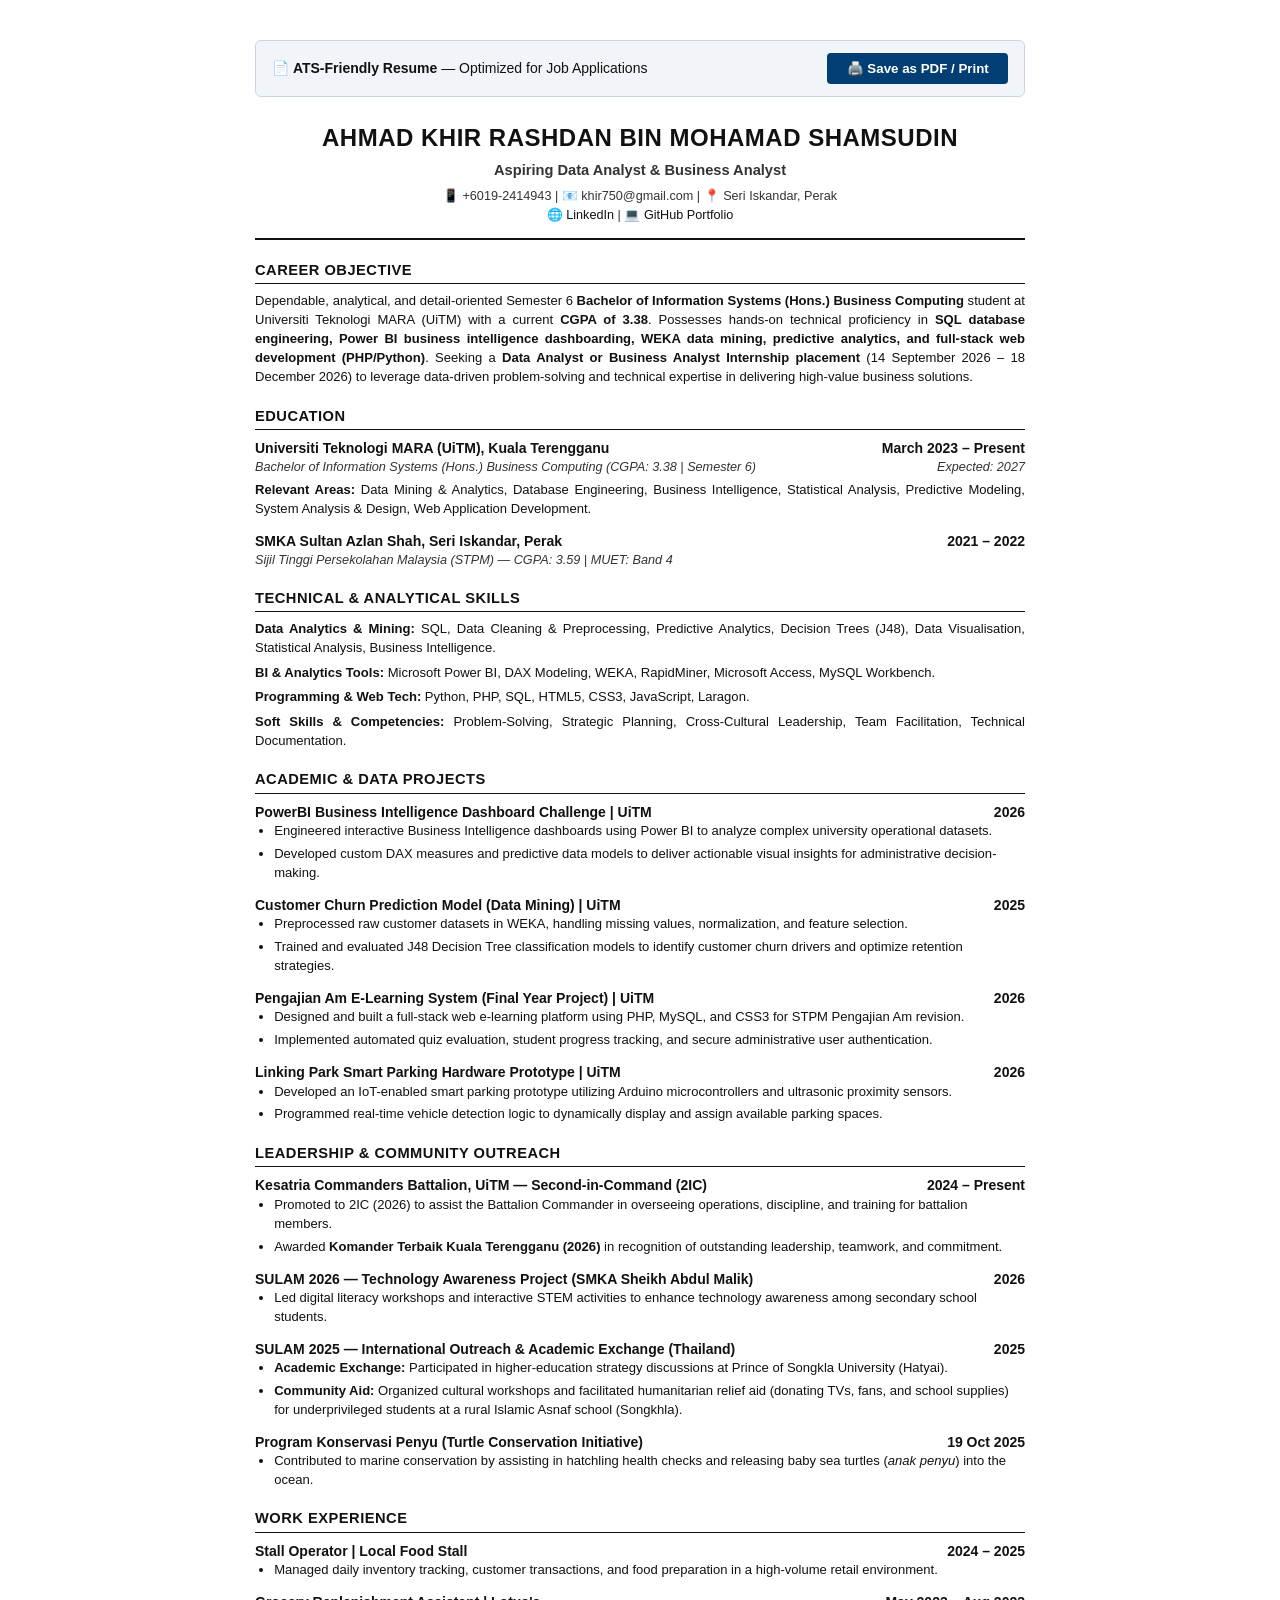
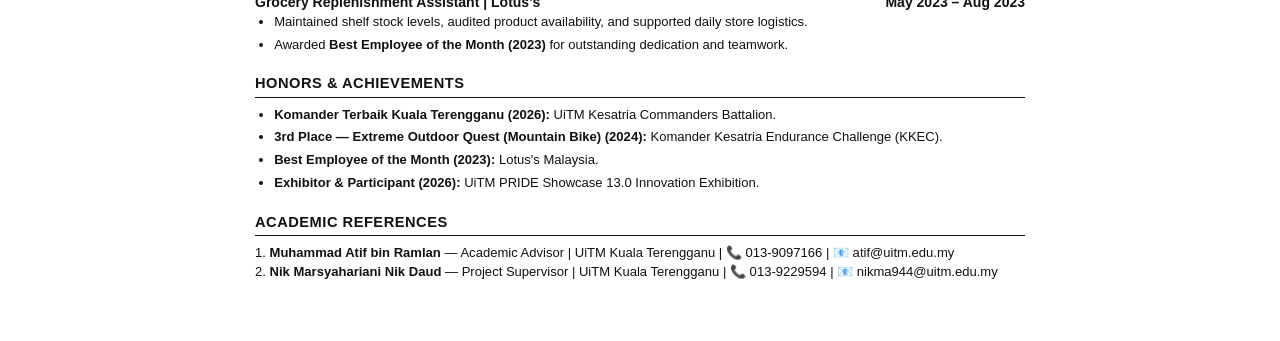
<file: Dokumen/ATS_RESUME_AHMAD_KHIR_RASHDAN.html>
<!DOCTYPE html>
<html lang="en">
<head>
  <meta charset="UTF-8">
  <meta name="viewport" content="width=device-width, initial-scale=1.0">
  <title>ATS Resume — Ahmad Khir Rashdan Bin Mohamad Shamsudin</title>
  <style>
    /* Clean ATS Print Styles */
    @page {
      size: A4;
      margin: 1.5cm;
    }
    *, *::before, *::after {
      box-sizing: border-box;
      margin: 0;
      padding: 0;
    }
    body {
      font-family: Arial, Helvetica, sans-serif;
      color: #111111;
      line-height: 1.45;
      font-size: 10.5pt;
      background: #ffffff;
      padding: 2.5rem;
      max-width: 850px;
      margin: 0 auto;
    }
    .header {
      text-align: center;
      margin-bottom: 1.25rem;
      border-bottom: 2px solid #111111;
      padding-bottom: 0.85rem;
    }
    .header h1 {
      font-size: 18pt;
      text-transform: uppercase;
      letter-spacing: 0.5px;
      margin-bottom: 0.25rem;
    }
    .header .subtitle {
      font-size: 11pt;
      font-weight: bold;
      color: #333333;
      margin-bottom: 0.4rem;
    }
    .header .contact-line {
      font-size: 9.5pt;
      color: #333333;
    }
    .header .contact-line a {
      color: #111111;
      text-decoration: none;
    }
    .section {
      margin-bottom: 1.15rem;
    }
    .section-title {
      font-size: 11pt;
      font-weight: bold;
      text-transform: uppercase;
      border-bottom: 1px solid #111111;
      padding-bottom: 0.15rem;
      margin-bottom: 0.5rem;
      letter-spacing: 0.5px;
    }
    .entry {
      margin-bottom: 0.75rem;
    }
    .entry-head {
      display: flex;
      justify-content: space-between;
      font-weight: bold;
      font-size: 10.5pt;
    }
    .entry-subhead {
      display: flex;
      justify-content: space-between;
      font-style: italic;
      font-size: 9.5pt;
      color: #333333;
      margin-bottom: 0.25rem;
    }
    ul {
      margin-left: 1.2rem;
      font-size: 9.8pt;
    }
    li {
      margin-bottom: 0.25rem;
    }
    p {
      font-size: 9.8pt;
      text-align: justify;
    }
    .skills-list {
      font-size: 9.8pt;
    }
    .skills-list p {
      margin-bottom: 0.35rem;
    }
    @media print {
      body {
        padding: 0;
        max-width: 100%;
      }
      .no-print {
        display: none;
      }
    }
    .print-bar {
      background: #f1f5f9;
      padding: 0.75rem 1rem;
      border: 1px solid #cbd5e1;
      border-radius: 6px;
      margin-bottom: 1.5rem;
      display: flex;
      justify-content: space-between;
      align-items: center;
    }
    .print-btn {
      background: #003e74;
      color: #fff;
      padding: 0.5rem 1.2rem;
      border: none;
      border-radius: 4px;
      font-weight: bold;
      cursor: pointer;
    }
  </style>
</head>
<body>

  <div class="print-bar no-print">
    <span>📄 <strong>ATS-Friendly Resume</strong> — Optimized for Job Applications</span>
    <button onclick="window.print()" class="print-btn">🖨️ Save as PDF / Print</button>
  </div>

  <!-- HEADER -->
  <div class="header">
    <h1>Ahmad Khir Rashdan Bin Mohamad Shamsudin</h1>
    <div class="subtitle">Aspiring Data Analyst & Business Analyst</div>
    <div class="contact-line">
      📱 +6019-2414943 | 📧 khir750@gmail.com | 📍 Seri Iskandar, Perak<br>
      🌐 <a href="https://linkedin.com">LinkedIn</a> | 💻 <a href="https://github.com/khir750">GitHub Portfolio</a>
    </div>
  </div>

  <!-- SUMMARY -->
  <div class="section">
    <div class="section-title">Career Objective</div>
    <p>
      Dependable, analytical, and detail-oriented Semester 6 <strong>Bachelor of Information Systems (Hons.) Business Computing</strong> student at Universiti Teknologi MARA (UiTM) with a current <strong>CGPA of 3.38</strong>. Possesses hands-on technical proficiency in <strong>SQL database engineering, Power BI business intelligence dashboarding, WEKA data mining, predictive analytics, and full-stack web development (PHP/Python)</strong>. Seeking a <strong>Data Analyst or Business Analyst Internship placement</strong> (14 September 2026 – 18 December 2026) to leverage data-driven problem-solving and technical expertise in delivering high-value business solutions.
    </p>
  </div>

  <!-- EDUCATION -->
  <div class="section">
    <div class="section-title">Education</div>
    <div class="entry">
      <div class="entry-head">
        <span>Universiti Teknologi MARA (UiTM), Kuala Terengganu</span>
        <span>March 2023 – Present</span>
      </div>
      <div class="entry-subhead">
        <span>Bachelor of Information Systems (Hons.) Business Computing (CGPA: 3.38 | Semester 6)</span>
        <span>Expected: 2027</span>
      </div>
      <p><strong>Relevant Areas:</strong> Data Mining & Analytics, Database Engineering, Business Intelligence, Statistical Analysis, Predictive Modeling, System Analysis & Design, Web Application Development.</p>
    </div>
    <div class="entry">
      <div class="entry-head">
        <span>SMKA Sultan Azlan Shah, Seri Iskandar, Perak</span>
        <span>2021 – 2022</span>
      </div>
      <div class="entry-subhead">
        <span>Sijil Tinggi Persekolahan Malaysia (STPM) — CGPA: 3.59 | MUET: Band 4</span>
      </div>
    </div>
  </div>

  <!-- SKILLS -->
  <div class="section">
    <div class="section-title">Technical & Analytical Skills</div>
    <div class="skills-list">
      <p><strong>Data Analytics & Mining:</strong> SQL, Data Cleaning & Preprocessing, Predictive Analytics, Decision Trees (J48), Data Visualisation, Statistical Analysis, Business Intelligence.</p>
      <p><strong>BI & Analytics Tools:</strong> Microsoft Power BI, DAX Modeling, WEKA, RapidMiner, Microsoft Access, MySQL Workbench.</p>
      <p><strong>Programming & Web Tech:</strong> Python, PHP, SQL, HTML5, CSS3, JavaScript, Laragon.</p>
      <p><strong>Soft Skills & Competencies:</strong> Problem-Solving, Strategic Planning, Cross-Cultural Leadership, Team Facilitation, Technical Documentation.</p>
    </div>
  </div>

  <!-- PROJECTS -->
  <div class="section">
    <div class="section-title">Academic & Data Projects</div>
    
    <div class="entry">
      <div class="entry-head">
        <span>PowerBI Business Intelligence Dashboard Challenge | UiTM</span>
        <span>2026</span>
      </div>
      <ul>
        <li>Engineered interactive Business Intelligence dashboards using Power BI to analyze complex university operational datasets.</li>
        <li>Developed custom DAX measures and predictive data models to deliver actionable visual insights for administrative decision-making.</li>
      </ul>
    </div>

    <div class="entry">
      <div class="entry-head">
        <span>Customer Churn Prediction Model (Data Mining) | UiTM</span>
        <span>2025</span>
      </div>
      <ul>
        <li>Preprocessed raw customer datasets in WEKA, handling missing values, normalization, and feature selection.</li>
        <li>Trained and evaluated J48 Decision Tree classification models to identify customer churn drivers and optimize retention strategies.</li>
      </ul>
    </div>

    <div class="entry">
      <div class="entry-head">
        <span>Pengajian Am E-Learning System (Final Year Project) | UiTM</span>
        <span>2026</span>
      </div>
      <ul>
        <li>Designed and built a full-stack web e-learning platform using PHP, MySQL, and CSS3 for STPM Pengajian Am revision.</li>
        <li>Implemented automated quiz evaluation, student progress tracking, and secure administrative user authentication.</li>
      </ul>
    </div>

    <div class="entry">
      <div class="entry-head">
        <span>Linking Park Smart Parking Hardware Prototype | UiTM</span>
        <span>2026</span>
      </div>
      <ul>
        <li>Developed an IoT-enabled smart parking prototype utilizing Arduino microcontrollers and ultrasonic proximity sensors.</li>
        <li>Programmed real-time vehicle detection logic to dynamically display and assign available parking spaces.</li>
      </ul>
    </div>
  </div>

  <!-- LEADERSHIP & OUTREACH -->
  <div class="section">
    <div class="section-title">Leadership & Community Outreach</div>

    <div class="entry">
      <div class="entry-head">
        <span>Kesatria Commanders Battalion, UiTM — Second-in-Command (2IC)</span>
        <span>2024 – Present</span>
      </div>
      <ul>
        <li>Promoted to 2IC (2026) to assist the Battalion Commander in overseeing operations, discipline, and training for battalion members.</li>
        <li>Awarded <strong>Komander Terbaik Kuala Terengganu (2026)</strong> in recognition of outstanding leadership, teamwork, and commitment.</li>
      </ul>
    </div>

    <div class="entry">
      <div class="entry-head">
        <span>SULAM 2026 — Technology Awareness Project (SMKA Sheikh Abdul Malik)</span>
        <span>2026</span>
      </div>
      <ul>
        <li>Led digital literacy workshops and interactive STEM activities to enhance technology awareness among secondary school students.</li>
      </ul>
    </div>

    <div class="entry">
      <div class="entry-head">
        <span>SULAM 2025 — International Outreach & Academic Exchange (Thailand)</span>
        <span>2025</span>
      </div>
      <ul>
        <li><strong>Academic Exchange:</strong> Participated in higher-education strategy discussions at Prince of Songkla University (Hatyai).</li>
        <li><strong>Community Aid:</strong> Organized cultural workshops and facilitated humanitarian relief aid (donating TVs, fans, and school supplies) for underprivileged students at a rural Islamic Asnaf school (Songkhla).</li>
      </ul>
    </div>

    <div class="entry">
      <div class="entry-head">
        <span>Program Konservasi Penyu (Turtle Conservation Initiative)</span>
        <span>19 Oct 2025</span>
      </div>
      <ul>
        <li>Contributed to marine conservation by assisting in hatchling health checks and releasing baby sea turtles (<em>anak penyu</em>) into the ocean.</li>
      </ul>
    </div>
  </div>

  <!-- WORK EXPERIENCE -->
  <div class="section">
    <div class="section-title">Work Experience</div>
    
    <div class="entry">
      <div class="entry-head">
        <span>Stall Operator | Local Food Stall</span>
        <span>2024 – 2025</span>
      </div>
      <ul>
        <li>Managed daily inventory tracking, customer transactions, and food preparation in a high-volume retail environment.</li>
      </ul>
    </div>

    <div class="entry">
      <div class="entry-head">
        <span>Grocery Replenishment Assistant | Lotus's</span>
        <span>May 2023 – Aug 2023</span>
      </div>
      <ul>
        <li>Maintained shelf stock levels, audited product availability, and supported daily store logistics.</li>
        <li>Awarded <strong>Best Employee of the Month (2023)</strong> for outstanding dedication and teamwork.</li>
      </ul>
    </div>
  </div>

  <!-- ACHIEVEMENTS -->
  <div class="section">
    <div class="section-title">Honors & Achievements</div>
    <ul>
      <li><strong>Komander Terbaik Kuala Terengganu (2026):</strong> UiTM Kesatria Commanders Battalion.</li>
      <li><strong>3rd Place — Extreme Outdoor Quest (Mountain Bike) (2024):</strong> Komander Kesatria Endurance Challenge (KKEC).</li>
      <li><strong>Best Employee of the Month (2023):</strong> Lotus's Malaysia.</li>
      <li><strong>Exhibitor & Participant (2026):</strong> UiTM PRIDE Showcase 13.0 Innovation Exhibition.</li>
    </ul>
  </div>

  <!-- REFERENCES -->
  <div class="section">
    <div class="section-title">Academic References</div>
    <div class="entry">
      <p>1. <strong>Muhammad Atif bin Ramlan</strong> — Academic Advisor | UiTM Kuala Terengganu | 📞 013-9097166 | 📧 atif@uitm.edu.my</p>
      <p>2. <strong>Nik Marsyahariani Nik Daud</strong> — Project Supervisor | UiTM Kuala Terengganu | 📞 013-9229594 | 📧 nikma944@uitm.edu.my</p>
    </div>
  </div>

</body>
</html>
</file>
